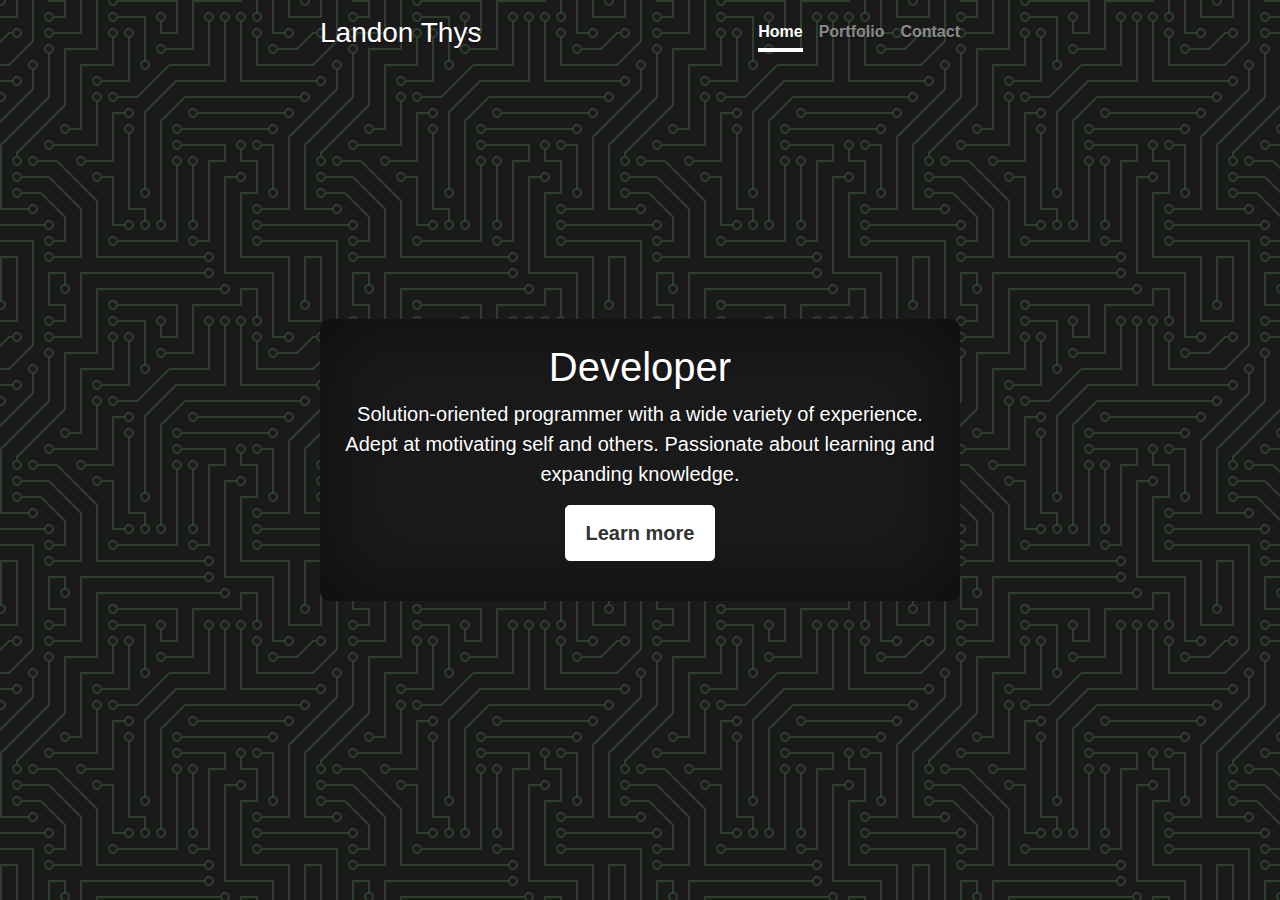
<file: index.html>
<!DOCTYPE html>
<html lang="en">
    <head>
        <title>Landon Thys</title>
        <meta name="viewport" content="width=device-width, initial-scale=1">
        <link rel="stylesheet" href="https://stackpath.bootstrapcdn.com/bootstrap/4.4.1/css/bootstrap.min.css" integrity="sha384-Vkoo8x4CGsO3+Hhxv8T/Q5PaXtkKtu6ug5TOeNV6gBiFeWPGFN9MuhOf23Q9Ifjh" crossorigin="anonymous">
        <link href="" rel="stylesheet">
        <script src="https://ajax.googleapis.com/ajax/libs/jquery/3.5.1/jquery.min.js"></script>
        <script src="https://maxcdn.bootstrapcdn.com/bootstrap/4.4.1/js/bootstrap.min.js"></script>
        <script src="main.js"></script>
        <link href="https://fonts.googleapis.com/css2?family=Libre+Franklin:ital,wght@0,400;1,100&display=swap" rel="stylesheet">
        <link href="styles.css" rel="stylesheet">
        <link href="formStyles.css" rel="stylesheet">
        

        <style>
            .bd-placeholder-img {
              font-size: 1.125rem;
              text-anchor: middle;
              -webkit-user-select: none;
              -moz-user-select: none;
              -ms-user-select: none;
              user-select: none;
            }
      
            @media (min-width: 768px) {
              .bd-placeholder-img-lg {
                font-size: 3.5rem;
              }
            }
          </style>
    </head>
    <body class="d-flex flex-column shrink-0">
        
        <div class="cover-container d-flex w-100 h-100 p-3 mx-auto flex-column">
            <header class="masthead mb-auto">
              <div class="inner">
                <h3 class="masthead-brand">Landon Thys</h3>
                <nav class="nav nav-masthead justify-content-center">
                  <a class="nav-link active" href="#" id="home-link">Home</a>
                  <a class="nav-link" href="#" id="portfolio-link">Portfolio</a>
                  <a class="nav-link" href="#" id="contact-link">Contact</a>
                  
                </nav>
              </div>
            </header>
          
            <main role="main" class="text-center">

              <div id='main'class="page inner cover p-4">
                <h1 class="cover-heading">Developer</h1>
                <p class="lead">Solution-oriented programmer with a wide variety of experience. Adept at motivating self and others. Passionate about learning and expanding knowledge.</p>
                <p class="lead">
                  <a href="#" class="btn btn-lg btn-secondary" id="learn-more-link">Learn more</a>
                </p>
              </div>

              <div id="contact" class="page inner cover p-4" hidden="true">
                <script type="text/javascript">var submitted=false;</script>
                <iframe name="hidden_iframe" id="hidden_iframe" style="display:none;" 
                onload="if(submitted) {window.location='index.html';}"></iframe>

                <form class="form-signin" action="https://docs.google.com/forms/u/0/d/e/1FAIpQLSdg69m57Nyw5NeyEOr32GGX6Yf_gAX5SRQcPa3DGs-VqwE9OQ/formResponse"  method="POST" target="hidden_iframe" onsubmit="submitted=true;">
                  <div class="text-center mb-4">
                    <h1 class="h3 mb-3 font-weight-normal">Contact</h1>
                    <p>Reach out to Landon Thys</p>
                  </div>
                
                  <div class="form-label-group">
                    <input type="text" id="name" name="entry.1857543228" class="form-control" placeholder="Name" required="">
                    <label for="name">Name</label>
                  </div>

                  <div class="form-label-group">
                    <input type="email" id="inputEmail" name="entry.1228237255" class="form-control" placeholder="Email address" required="" autofocus="">
                    <label for="inputEmail">Email address</label>
                  </div>

                  <div class="form-label-group">
                    <input type="text" id="message" name="entry.218761910" class="form-control" placeholder="Message" required="">
                    <label for="message">Message</label>
                  </div>
                


                  <button class="btn btn-lg btn-dark btn-block" type="submit">Send</button>
                </form>
              </div>

              <div id="portfolio" class="page" hidden="true">
                <h1>Porfolio</h1>

                <div class="album py-5">

                  <div class="card text-white bg-dark mb-3 ">
                    <img class="card-img" src="images/Wilderness.PNG" alt="Card image">
                    <div class="card-body">
                      <h5 class="card-title">Adventures in Caledorn</h5>
                      <p class="card-text">A 3rd person RPG developed in Unity using C#. Features randomly generated levels and weapons. Currently in pre-alpha and avaiable on Itch.io</p>
                      <div class="d-flex justify-content-between align-items-center">
                        <div class="btn-group">
                          <a target="_blank" href="https://landonian22.itch.io/adventures-in-caledorn">
                            <button type="button" class="btn btn-sm btn-outline-secondary">Learn More</button>
                          </a>
                          
                        </div>
                      </div>
                    </div>
                  </div>

                  <div class="card text-white bg-dark mb-3 ">
                    <img class="card-img" src="images/title picture.png" alt="Card image">
                    <div class="card-body">
                      <h5 class="card-title">Melissa Lotholoz Website</h5>
                      <p class="card-text">A personal advertisement site for Canadian winter olympic athlete Melissa Lotholz.</p>
                      <div class="d-flex justify-content-between align-items-center">
                        <div class="btn-group">
                          <a target="_blank" href="https://github.com/Landon-T/MelissaSite">
                            <button type="button" class="btn btn-sm btn-outline-secondary">Learn More</button>
                          </a>
                        </div>
                      </div>
                    </div>
                  </div>

                  <div class="card text-white bg-dark mb-3 ">
                    <img class="card-img" src="images/DiscordBot.PNG" alt="Card image">
                    <div class="card-body">
                      <h5 class="card-title">Age of Empires 2: Definitive Edition Discord Bot</h5>
                      <p class="card-text">A discord bot that will send random challenges with a command to allow players to participate in a community game called co-op challenges.</p>
                      <div class="d-flex justify-content-between align-items-center">
                        <div class="btn-group">
                          <a target="_blank" href="https://github.com/Landon-T/CoopChallengeDiscordBot">
                            <button type="button" class="btn btn-sm btn-outline-secondary">Learn More</button>
                          </a>
                        </div>
                      </div>
                    </div>
                  </div>

                  <div class="card text-white bg-dark mb-3 ">
                    <img class="card-img" src="images/Destiny2.PNG" alt="Card image">
                    <div class="card-body">
                      <h5 class="card-title">Destiny 2 Stats Website</h5>
                      <p class="card-text">A website that allows players to view their competitive statistics including a breakdown of performance on each map. The site integrates with Bungies API to get real time data. Built using vanilla Javascript and HTML. </p>
                      <div class="d-flex justify-content-between align-items-center">
                        <div class="btn-group">
                          <a target="_blank" href="https://nervous-fermi-739b06.netlify.app/statspage?membershipId=4611686018475916084&characterId=2305843009351305188&platform=3&name=landonian22">
                            <button type="button" class="btn btn-sm btn-outline-secondary">Learn More</button>
                          </a>
                        </div>
                      </div>
                    </div>
                  </div>
                  
                    
                 
                
              </div>

            </main>
          
            <footer class="mastfoot mt-auto">
              <div class="inner">
                <p> </p>
              </div>
            </footer>
        </div>
    </body>
</html>
</file>
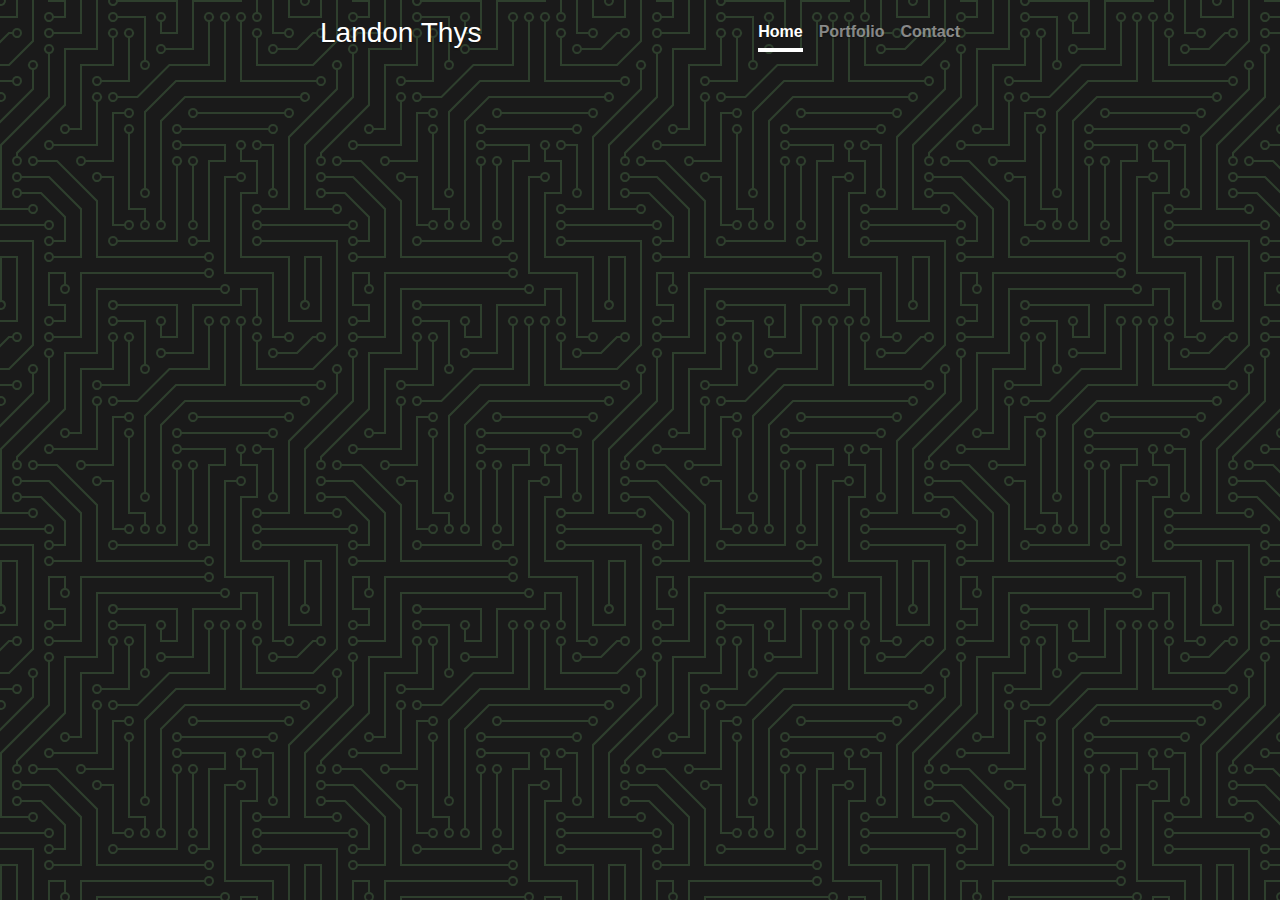
<file: portfolio.html>
<!DOCTYPE html>
<html lang="en">
    <head>
        <title>Landon Thys</title>
        <meta name="viewport" content="width=device-width, initial-scale=1">
        <link rel="stylesheet" href="https://stackpath.bootstrapcdn.com/bootstrap/4.4.1/css/bootstrap.min.css" integrity="sha384-Vkoo8x4CGsO3+Hhxv8T/Q5PaXtkKtu6ug5TOeNV6gBiFeWPGFN9MuhOf23Q9Ifjh" crossorigin="anonymous">
        <link href="" rel="stylesheet">
        <script src="https://ajax.googleapis.com/ajax/libs/jquery/3.5.1/jquery.min.js"></script>
        <script src="https://maxcdn.bootstrapcdn.com/bootstrap/4.4.1/js/bootstrap.min.js"></script>
        <link href="https://fonts.googleapis.com/css2?family=Libre+Franklin:ital,wght@0,400;1,100&display=swap" rel="stylesheet">
        <link href="styles.css" rel="stylesheet">
        

       
    </head>
    <body class="d-flex flex-column shrink-0">
        
        <div class="cover-container d-flex w-100 h-100 p-3 mx-auto flex-column">
            <header class="masthead mb-auto">
              <div class="inner">
                <h3 class="masthead-brand">Landon Thys</h3>
                <nav class="nav nav-masthead justify-content-center">
                  <a class="nav-link active" href="#">Home</a>
                  <a class="nav-link" href="#">Portfolio</a>
                  <a class="nav-link" href="#">Contact</a>
                </nav>
              </div>
            </header>
          
            <main role="main" class="inner cover text-center">
              
            </main>
          
            <footer class="mastfoot mt-auto">
              <div class="inner">
                <p> </p>
              </div>
            </footer>
        </div>
    </body>
</html>
</file>
<file: styles.css>
/*
 * Globals
 */

/* Links */
a,
a:focus,
a:hover {
  color: #fff;
}

/* Custom default button */
.btn-secondary,
.btn-secondary:hover,
.btn-secondary:focus {
  color: #333;
  text-shadow: none; /* Prevent inheritance from `body` */
  background-color: #fff;
  border: .05rem solid #fff;
}

/*
* Background SVG
*/



/*
 * Base structure
 */

html,
body {
  height: 100%;


    
  background-color: #1a1a1a;
  background-image: url("data:image/svg+xml,%3Csvg xmlns='http://www.w3.org/2000/svg' viewBox='0 0 304 304' width='304' height='304'%3E%3Cpath fill='%236fba6e' fill-opacity='0.23' d='M44.1 224a5 5 0 1 1 0 2H0v-2h44.1zm160 48a5 5 0 1 1 0 2H82v-2h122.1zm57.8-46a5 5 0 1 1 0-2H304v2h-42.1zm0 16a5 5 0 1 1 0-2H304v2h-42.1zm6.2-114a5 5 0 1 1 0 2h-86.2a5 5 0 1 1 0-2h86.2zm-256-48a5 5 0 1 1 0 2H0v-2h12.1zm185.8 34a5 5 0 1 1 0-2h86.2a5 5 0 1 1 0 2h-86.2zM258 12.1a5 5 0 1 1-2 0V0h2v12.1zm-64 208a5 5 0 1 1-2 0v-54.2a5 5 0 1 1 2 0v54.2zm48-198.2V80h62v2h-64V21.9a5 5 0 1 1 2 0zm16 16V64h46v2h-48V37.9a5 5 0 1 1 2 0zm-128 96V208h16v12.1a5 5 0 1 1-2 0V210h-16v-76.1a5 5 0 1 1 2 0zm-5.9-21.9a5 5 0 1 1 0 2H114v48H85.9a5 5 0 1 1 0-2H112v-48h12.1zm-6.2 130a5 5 0 1 1 0-2H176v-74.1a5 5 0 1 1 2 0V242h-60.1zm-16-64a5 5 0 1 1 0-2H114v48h10.1a5 5 0 1 1 0 2H112v-48h-10.1zM66 284.1a5 5 0 1 1-2 0V274H50v30h-2v-32h18v12.1zM236.1 176a5 5 0 1 1 0 2H226v94h48v32h-2v-30h-48v-98h12.1zm25.8-30a5 5 0 1 1 0-2H274v44.1a5 5 0 1 1-2 0V146h-10.1zm-64 96a5 5 0 1 1 0-2H208v-80h16v-14h-42.1a5 5 0 1 1 0-2H226v18h-16v80h-12.1zm86.2-210a5 5 0 1 1 0 2H272V0h2v32h10.1zM98 101.9V146H53.9a5 5 0 1 1 0-2H96v-42.1a5 5 0 1 1 2 0zM53.9 34a5 5 0 1 1 0-2H80V0h2v34H53.9zm60.1 3.9V66H82v64H69.9a5 5 0 1 1 0-2H80V64h32V37.9a5 5 0 1 1 2 0zM101.9 82a5 5 0 1 1 0-2H128V37.9a5 5 0 1 1 2 0V82h-28.1zm16-64a5 5 0 1 1 0-2H146v44.1a5 5 0 1 1-2 0V18h-26.1zm102.2 270a5 5 0 1 1 0 2H98v14h-2v-16h124.1zM242 149.9V160h16v34h-16v62h48v48h-2v-46h-48v-66h16v-30h-16v-12.1a5 5 0 1 1 2 0zM53.9 18a5 5 0 1 1 0-2H64V2H48V0h18v18H53.9zm112 32a5 5 0 1 1 0-2H192V0h50v2h-48v48h-28.1zm-48-48a5 5 0 0 1-9.8-2h2.07a3 3 0 1 0 5.66 0H178v34h-18V21.9a5 5 0 1 1 2 0V32h14V2h-58.1zm0 96a5 5 0 1 1 0-2H137l32-32h39V21.9a5 5 0 1 1 2 0V66h-40.17l-32 32H117.9zm28.1 90.1a5 5 0 1 1-2 0v-76.51L175.59 80H224V21.9a5 5 0 1 1 2 0V82h-49.59L146 112.41v75.69zm16 32a5 5 0 1 1-2 0v-99.51L184.59 96H300.1a5 5 0 0 1 3.9-3.9v2.07a3 3 0 0 0 0 5.66v2.07a5 5 0 0 1-3.9-3.9H185.41L162 121.41v98.69zm-144-64a5 5 0 1 1-2 0v-3.51l48-48V48h32V0h2v50H66v55.41l-48 48v2.69zM50 53.9v43.51l-48 48V208h26.1a5 5 0 1 1 0 2H0v-65.41l48-48V53.9a5 5 0 1 1 2 0zm-16 16V89.41l-34 34v-2.82l32-32V69.9a5 5 0 1 1 2 0zM12.1 32a5 5 0 1 1 0 2H9.41L0 43.41V40.6L8.59 32h3.51zm265.8 18a5 5 0 1 1 0-2h18.69l7.41-7.41v2.82L297.41 50H277.9zm-16 160a5 5 0 1 1 0-2H288v-71.41l16-16v2.82l-14 14V210h-28.1zm-208 32a5 5 0 1 1 0-2H64v-22.59L40.59 194H21.9a5 5 0 1 1 0-2H41.41L66 216.59V242H53.9zm150.2 14a5 5 0 1 1 0 2H96v-56.6L56.6 162H37.9a5 5 0 1 1 0-2h19.5L98 200.6V256h106.1zm-150.2 2a5 5 0 1 1 0-2H80v-46.59L48.59 178H21.9a5 5 0 1 1 0-2H49.41L82 208.59V258H53.9zM34 39.8v1.61L9.41 66H0v-2h8.59L32 40.59V0h2v39.8zM2 300.1a5 5 0 0 1 3.9 3.9H3.83A3 3 0 0 0 0 302.17V256h18v48h-2v-46H2v42.1zM34 241v63h-2v-62H0v-2h34v1zM17 18H0v-2h16V0h2v18h-1zm273-2h14v2h-16V0h2v16zm-32 273v15h-2v-14h-14v14h-2v-16h18v1zM0 92.1A5.02 5.02 0 0 1 6 97a5 5 0 0 1-6 4.9v-2.07a3 3 0 1 0 0-5.66V92.1zM80 272h2v32h-2v-32zm37.9 32h-2.07a3 3 0 0 0-5.66 0h-2.07a5 5 0 0 1 9.8 0zM5.9 0A5.02 5.02 0 0 1 0 5.9V3.83A3 3 0 0 0 3.83 0H5.9zm294.2 0h2.07A3 3 0 0 0 304 3.83V5.9a5 5 0 0 1-3.9-5.9zm3.9 300.1v2.07a3 3 0 0 0-1.83 1.83h-2.07a5 5 0 0 1 3.9-3.9zM97 100a3 3 0 1 0 0-6 3 3 0 0 0 0 6zm0-16a3 3 0 1 0 0-6 3 3 0 0 0 0 6zm16 16a3 3 0 1 0 0-6 3 3 0 0 0 0 6zm16 16a3 3 0 1 0 0-6 3 3 0 0 0 0 6zm0 16a3 3 0 1 0 0-6 3 3 0 0 0 0 6zm-48 32a3 3 0 1 0 0-6 3 3 0 0 0 0 6zm16 16a3 3 0 1 0 0-6 3 3 0 0 0 0 6zm32 48a3 3 0 1 0 0-6 3 3 0 0 0 0 6zm-16 16a3 3 0 1 0 0-6 3 3 0 0 0 0 6zm32-16a3 3 0 1 0 0-6 3 3 0 0 0 0 6zm0-32a3 3 0 1 0 0-6 3 3 0 0 0 0 6zm16 32a3 3 0 1 0 0-6 3 3 0 0 0 0 6zm32 16a3 3 0 1 0 0-6 3 3 0 0 0 0 6zm0-16a3 3 0 1 0 0-6 3 3 0 0 0 0 6zm-16-64a3 3 0 1 0 0-6 3 3 0 0 0 0 6zm16 0a3 3 0 1 0 0-6 3 3 0 0 0 0 6zm16 96a3 3 0 1 0 0-6 3 3 0 0 0 0 6zm0 16a3 3 0 1 0 0-6 3 3 0 0 0 0 6zm16 16a3 3 0 1 0 0-6 3 3 0 0 0 0 6zm16-144a3 3 0 1 0 0-6 3 3 0 0 0 0 6zm0 32a3 3 0 1 0 0-6 3 3 0 0 0 0 6zm16-32a3 3 0 1 0 0-6 3 3 0 0 0 0 6zm16-16a3 3 0 1 0 0-6 3 3 0 0 0 0 6zm-96 0a3 3 0 1 0 0-6 3 3 0 0 0 0 6zm0 16a3 3 0 1 0 0-6 3 3 0 0 0 0 6zm16-32a3 3 0 1 0 0-6 3 3 0 0 0 0 6zm96 0a3 3 0 1 0 0-6 3 3 0 0 0 0 6zm-16-64a3 3 0 1 0 0-6 3 3 0 0 0 0 6zm16-16a3 3 0 1 0 0-6 3 3 0 0 0 0 6zm-32 0a3 3 0 1 0 0-6 3 3 0 0 0 0 6zm0-16a3 3 0 1 0 0-6 3 3 0 0 0 0 6zm-16 0a3 3 0 1 0 0-6 3 3 0 0 0 0 6zm-16 0a3 3 0 1 0 0-6 3 3 0 0 0 0 6zm-16 0a3 3 0 1 0 0-6 3 3 0 0 0 0 6zM49 36a3 3 0 1 0 0-6 3 3 0 0 0 0 6zm-32 0a3 3 0 1 0 0-6 3 3 0 0 0 0 6zm32 16a3 3 0 1 0 0-6 3 3 0 0 0 0 6zM33 68a3 3 0 1 0 0-6 3 3 0 0 0 0 6zm16-48a3 3 0 1 0 0-6 3 3 0 0 0 0 6zm0 240a3 3 0 1 0 0-6 3 3 0 0 0 0 6zm16 32a3 3 0 1 0 0-6 3 3 0 0 0 0 6zm-16-64a3 3 0 1 0 0-6 3 3 0 0 0 0 6zm0 16a3 3 0 1 0 0-6 3 3 0 0 0 0 6zm-16-32a3 3 0 1 0 0-6 3 3 0 0 0 0 6zm80-176a3 3 0 1 0 0-6 3 3 0 0 0 0 6zm16 0a3 3 0 1 0 0-6 3 3 0 0 0 0 6zm-16-16a3 3 0 1 0 0-6 3 3 0 0 0 0 6zm32 48a3 3 0 1 0 0-6 3 3 0 0 0 0 6zm16-16a3 3 0 1 0 0-6 3 3 0 0 0 0 6zm0-32a3 3 0 1 0 0-6 3 3 0 0 0 0 6zm112 176a3 3 0 1 0 0-6 3 3 0 0 0 0 6zm-16 16a3 3 0 1 0 0-6 3 3 0 0 0 0 6zm0 16a3 3 0 1 0 0-6 3 3 0 0 0 0 6zm0 16a3 3 0 1 0 0-6 3 3 0 0 0 0 6zM17 180a3 3 0 1 0 0-6 3 3 0 0 0 0 6zm0 16a3 3 0 1 0 0-6 3 3 0 0 0 0 6zm0-32a3 3 0 1 0 0-6 3 3 0 0 0 0 6zm16 0a3 3 0 1 0 0-6 3 3 0 0 0 0 6zM17 84a3 3 0 1 0 0-6 3 3 0 0 0 0 6zm32 64a3 3 0 1 0 0-6 3 3 0 0 0 0 6zm16-16a3 3 0 1 0 0-6 3 3 0 0 0 0 6z'%3E%3C/path%3E%3C/svg%3E");

}

body {
  display: -ms-flexbox;
  display: flex;
  color: #fff;
  text-shadow: 0 .05rem .1rem rgba(0, 0, 0, .5);
  
}

.cover-container {
  max-width: 42em;
}


/*
 * Header
 */
.masthead {
  margin-bottom: 2rem;
}

.masthead-brand {
  margin-bottom: 0;
}

.nav-masthead .nav-link {
  padding: .25rem 0;
  font-weight: 700;
  color: rgba(255, 255, 255, .5);
  background-color: transparent;
  border-bottom: .25rem solid transparent;
}

.nav-masthead .nav-link:hover,
.nav-masthead .nav-link:focus {
  border-bottom-color: rgba(255, 255, 255, .25);
}

.nav-masthead .nav-link + .nav-link {
  margin-left: 1rem;
}

.nav-masthead .active {
  color: #fff;
  border-bottom-color: #fff;
}

@media (min-width: 48em) {
  .masthead-brand {
    float: left;
  }
  .nav-masthead {
    float: right;
  }
}


/*
 * Cover
 */
.cover {
  padding: 0 1.5rem;
  background-color: #1a1a1a;
  border-radius: 10px;
  box-shadow: inset 0 0 5rem rgba(0, 0, 0, .5);
  
}
.cover .btn-lg {
  padding: .75rem 1.25rem;
  font-weight: 700;
}


/*
 * Footer
 */
.mastfoot {
  color: rgba(255, 255, 255, .5);
}
</file>
<file: formStyles.css>
.form-signin {
  width: 100%;
  max-width: 420px;
  padding: 15px;
  margin: auto;
}

.form-label-group {
  position: relative;
  margin-bottom: 1rem;
}

.form-label-group input,
.form-label-group label {
  height: 3.125rem;
  padding: .75rem;
}

.form-label-group label {
  position: absolute;
  top: 0;
  left: 0;
  display: block;
  width: 100%;
  margin-bottom: 0; /* Override default `<label>` margin */
  line-height: 1.5;
  color: #495057;
  pointer-events: none;
  cursor: text; /* Match the input under the label */
  border: 1px solid transparent;
  border-radius: .25rem;
  transition: all .1s ease-in-out;
}

.form-label-group input::-webkit-input-placeholder {
  color: transparent;
}

.form-label-group input::-moz-placeholder {
  color: transparent;
}

.form-label-group input:-ms-input-placeholder {
  color: transparent;
}

.form-label-group input::-ms-input-placeholder {
  color: transparent;
}

.form-label-group input::placeholder {
  color: transparent;
}

.form-label-group input:not(:-moz-placeholder-shown) {
  padding-top: 1.25rem;
  padding-bottom: .25rem;
}

.form-label-group input:not(:-ms-input-placeholder) {
  padding-top: 1.25rem;
  padding-bottom: .25rem;
}

.form-label-group input:not(:placeholder-shown) {
  padding-top: 1.25rem;
  padding-bottom: .25rem;
}

.form-label-group input:not(:-moz-placeholder-shown) ~ label {
  padding-top: .25rem;
  padding-bottom: .25rem;
  font-size: 12px;
  color: #777;
}

.form-label-group input:not(:-ms-input-placeholder) ~ label {
  padding-top: .25rem;
  padding-bottom: .25rem;
  font-size: 12px;
  color: #777;
}

.form-label-group input:not(:placeholder-shown) ~ label {
  padding-top: .25rem;
  padding-bottom: .25rem;
  font-size: 12px;
  color: #777;
}

/* Fallback for Edge
-------------------------------------------------- */
@supports (-ms-ime-align: auto) {
  .form-label-group {
    display: -ms-flexbox;
    display: flex;
    -ms-flex-direction: column-reverse;
    flex-direction: column-reverse;
  }

  .form-label-group label {
    position: static;
  }

  .form-label-group input::-ms-input-placeholder {
    color: #777;
  }
}
</file>
